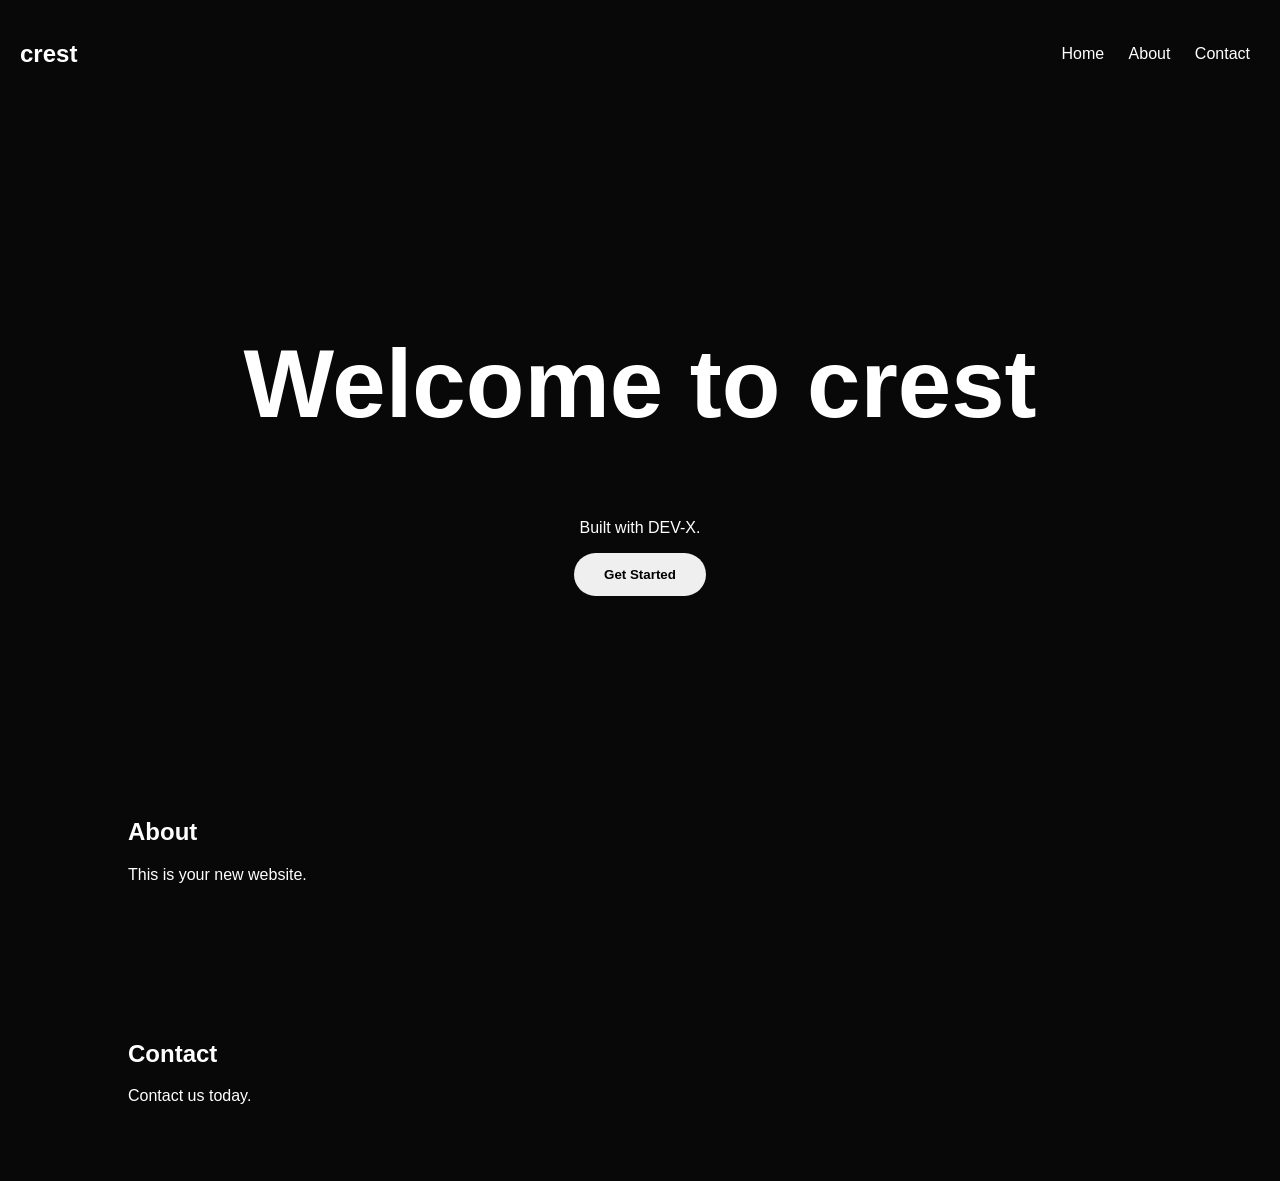
<file: crest/index.html>
<!DOCTYPE html>

<html lang="en">

<head>

<meta charset="UTF-8">

<meta name="viewport"
content="width=device-width, initial-scale=1.0">

<title>crest</title>

<link rel="stylesheet" href="style.css">

</head>

<body>

<header>

<h2>crest</h2>

<nav>

<a href="#home">Home</a>

<a href="#about">About</a>

<a href="#contact">Contact</a>

</nav>

</header>

<section class="hero" id="home">

<div>

<h1>Welcome to crest</h1>

<p>Built with DEV-X.</p>

<button onclick="start()">Get Started</button>

</div>

</section>

<section id="about">

<h2>About</h2>

<p>This is your new website.</p>

</section>

<section id="contact">

<h2>Contact</h2>

<p>Contact us today.</p>

</section>

<script src="script.js"></script>

</body>

</html>
</file>
<file: crest/style.css>
* {

    box-sizing: border-box;

}

body {

    margin: 0;

    min-height: 100vh;

    background: #080808;

    color: white;

    font-family: Arial, sans-serif;

}

header {

    padding: 20px;

    display: flex;

    justify-content: space-between;

    align-items: center;

}

nav a {

    color: white;

    text-decoration: none;

    margin: 10px;

}

.hero {

    min-height: 70vh;

    display: grid;

    place-items: center;

    text-align: center;

    padding: 30px;

}

.hero h1 {

    font-size: clamp(2.5rem, 8vw, 6rem);

}

button {

    padding: 14px 30px;

    border: none;

    border-radius: 30px;

    cursor: pointer;

    font-weight: bold;

}

section {

    padding: 60px 10%;

}

.portfolio {

    text-align: center;

    padding: 60px 10%;

}

.avatar {

    width: 100px;

    height: 100px;

    margin: auto;

    display: grid;

    place-items: center;

    border-radius: 50%;

    background: #222;

}

.projects,

.features {

    display: grid;

    grid-template-columns:

    repeat(auto-fit, minmax(200px, 1fr));

    gap: 20px;

}

.projects div,

.features div {

    padding: 30px;

    background: #151515;

    border-radius: 15px;

}

@media(max-width:700px) {

    header {

        flex-direction: column;

        gap: 15px;

    }

}
</file>
